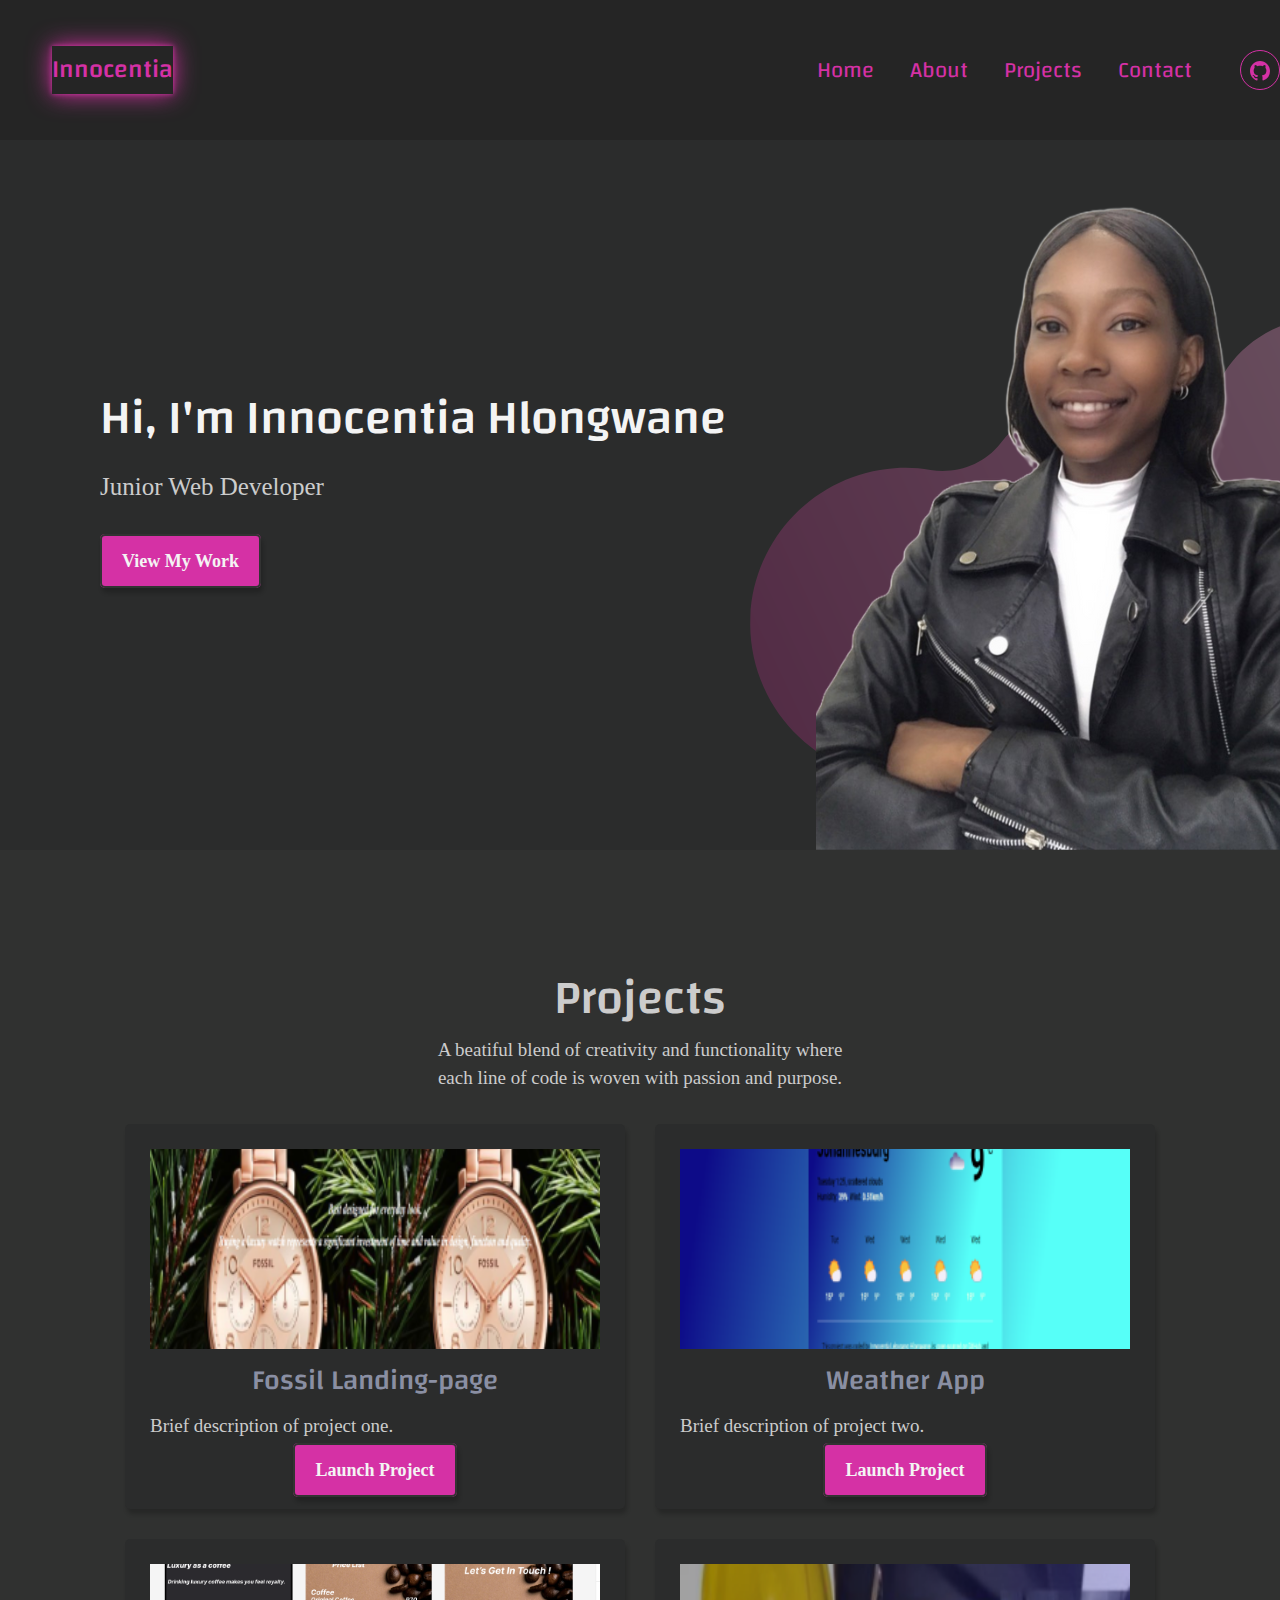
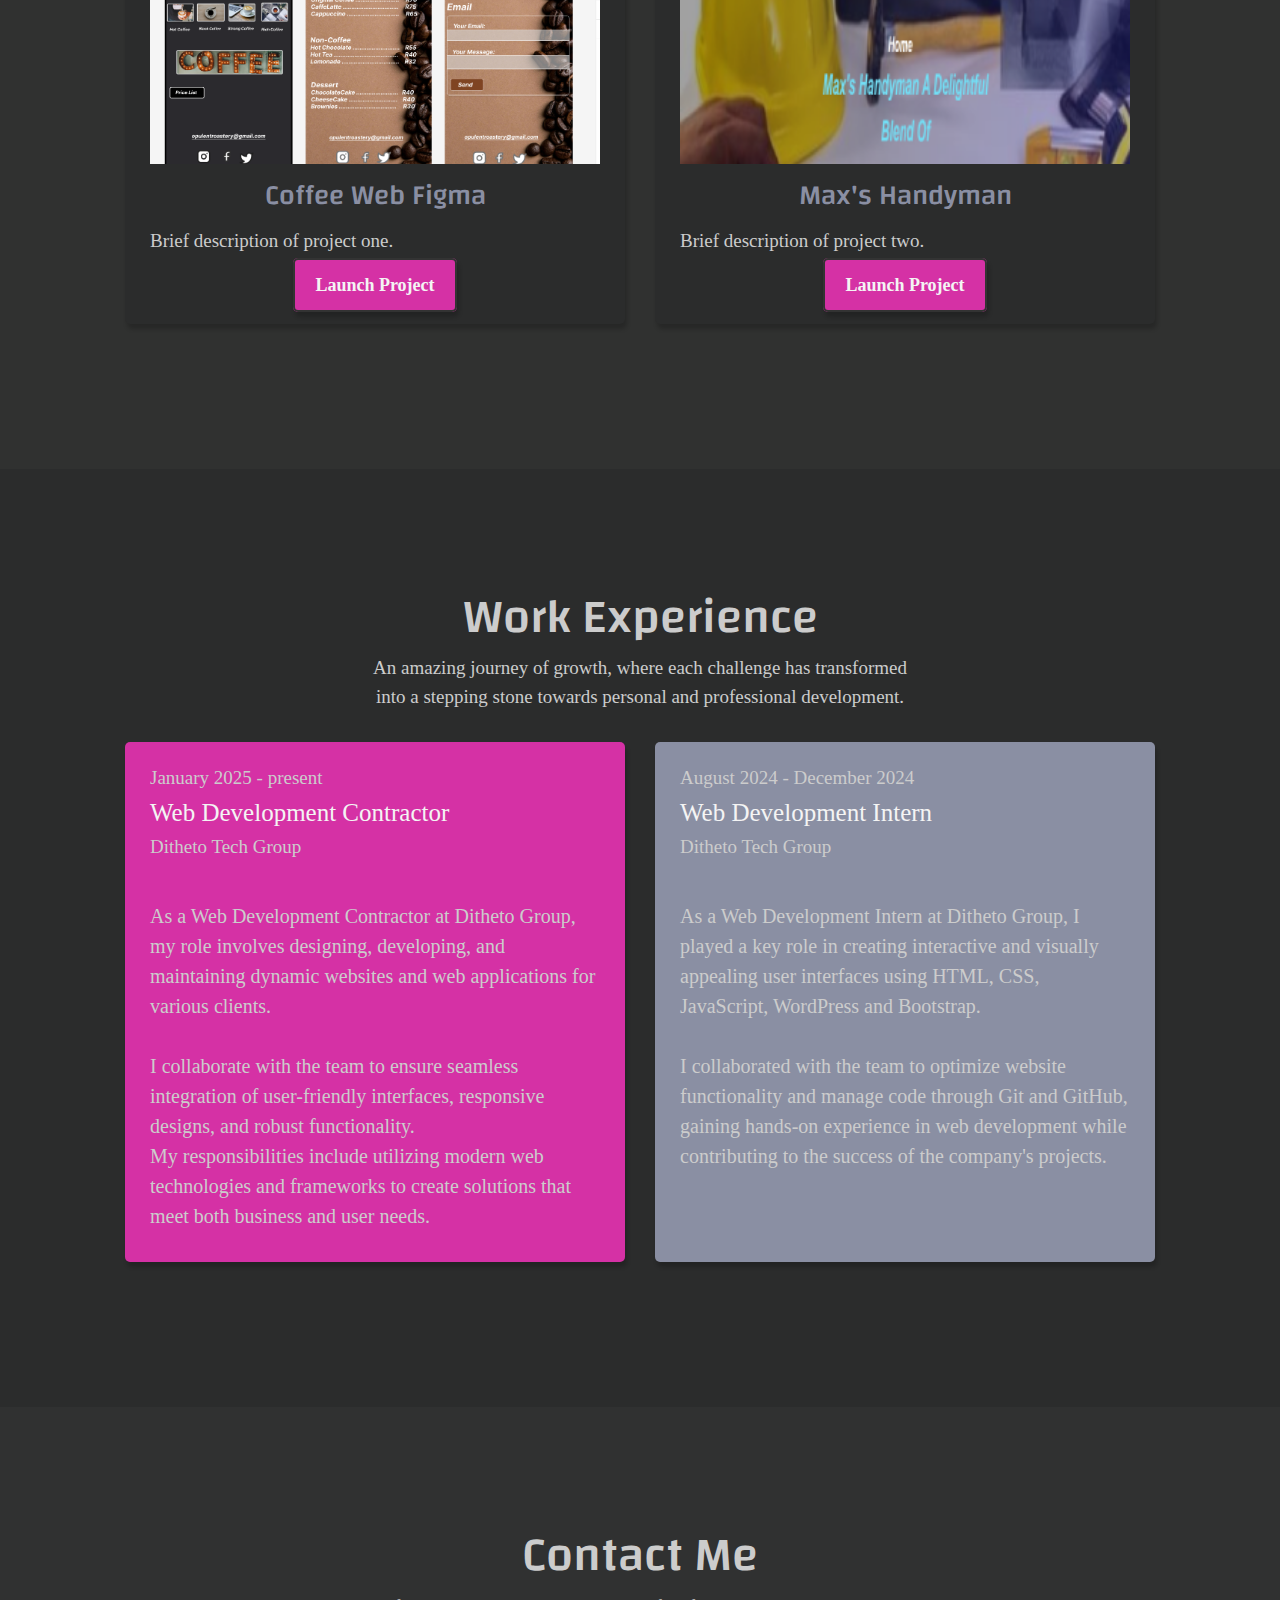
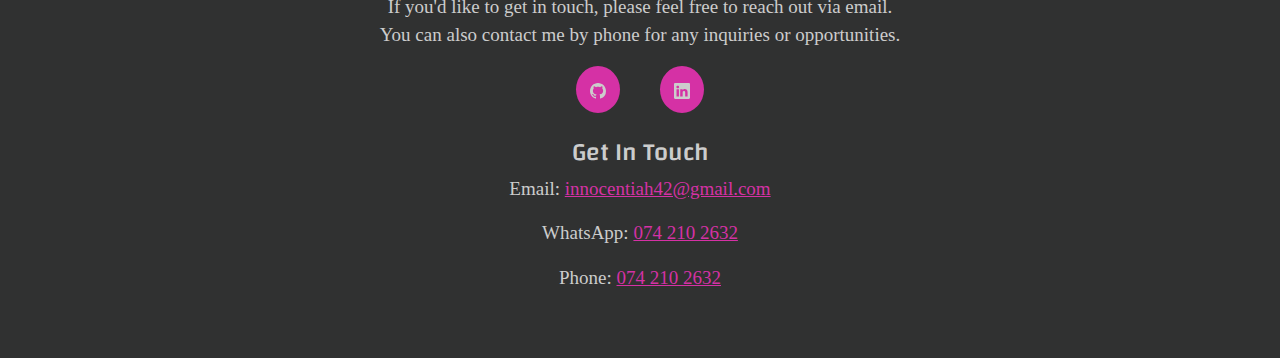
<file: index.html>
<!DOCTYPE html>
<html lang="en">
<head>
    <meta charset="UTF-8">
    <meta name="viewport" content="width=device-width, initial-scale=1.0">
    <meta http-equiv="X-UA-Compatible" content="ie=edge">
    <link href="https://cdn.jsdelivr.net/npm/bootstrap@5.3.3/dist/css/bootstrap.min.css" rel="stylesheet" integrity="sha384-QWTKZyjpPEjISv5WaRU9OFeRpok6YctnYmDr5pNlyT2bRjXh0JMhjY6hW+ALEwIH" crossorigin="anonymous">
    <script src="https://cdn.jsdelivr.net/npm/bootstrap@5.3.3/dist/js/bootstrap.bundle.min.js" integrity="sha384-YvpcrYf0tY3lHB60NNkmXc5s9fDVZLESaAA55NDzOxhy9GkcIdslK1eN7N6jIeHz" crossorigin="anonymous"></script>
    <link rel="preconnect" href="https://fonts.googleapis.com">
    <link rel="preconnect" href="https://fonts.gstatic.com" crossorigin>
    <link href="https://fonts.googleapis.com/css2?family=Changa:wght@200..800&display=swap" rel="stylesheet">
    <title>Innocentia Hlongwane | Junior Web Developer</title>
    <link rel="stylesheet" href="css/styles.css">
</head>
<body>
    
  <!--menu-->
  <div id="menu"></div>

    <!-- Home Section -->
    <section id="home" class="home">
        <div class="home-content">
            <h1>Hi, I'm Innocentia Hlongwane</h1>
            <p>Junior Web Developer</p>
            <a href="projects.html" target="_blank" class="home-btn">View My Work</a>
            <img src="img/thee.png" alt="img" class="img image-fluid">
        </div>
    </section>

    <!--about section
    <section id="about" class="about">
        <div class="about-content">
            <h2></h2>
            <img src="img/image2.png" alt="Lebogang" class="img1">
            <p class="col-sm-7 col-xs-12 about_content">
              Hello world! I'm Innocentia Lebogang Hlongwane an aspiring systems developer recently completed a Diploma in Systems Development at Boston City Campus in Sandton, South Africa.
              I also enhancing my skills through a Web Development Certificate from the SheCodes Foundation.
              I have a strong foundation in various programming languages, including Java, JavaScript, and PHP,
              as well as web technologies like HTML5, CSS5, Bootstrap, and WordPress.
              I am proficient in version control using Git and GitHub and I have hands-on experience with frameworks like React and Bootstrap.</p>
                <a href="about.html" target="_blank" class="about-btn1"> More About Me</a> 
                <a href="doc/LebooInnoResume.pdf" target="_blank" class="about-btn2">Download My CV</a>
        </div>
    </section>-->

    <!--projects section-->
     <section id="projects" class="projects">
      <h2>Projects</h2>
      <p>A beatiful blend of creativity and functionality where<br>
        each line of code is woven with passion and purpose.
        </p>
      <div class="project-container">
          <div class="project-card">
              <img src="img/fossil.png" alt="fossil landing page">
              <h3>Fossil Landing-page</h3>
              <p>Brief description of project one.</p>
              <a href="project-details.html" target="_blank" class="project-btn">Launch Project</a>
          </div>
          <div class="project-card">
              <img src="img/weather-app.png" alt="weather app">
              <h3>Weather App</h3>
              <p>Brief description of project two.</p>
              <a href="https://weather-application-101.netlify.app/" target="_blank" class="project-btn">Launch Project</a>
          </div>
      </div>

      <div class="project-container">
          <div class="project-card">
              <img src="img/coffeeFigma.png" alt="coffee web">
              <h3>Coffee Web Figma</h3>
              <p>Brief description of project one.</p>
              <a href="https://www.figma.com/design/0np8kLHYTZQbMLLnG7XqkQ/Coffee?node-id=0-1&p=f&t=lyTR8FipX1c2CSCY-0" target="_blank" class="project-btn">Launch Project</a>
          </div>
          <div class="project-card">
              <img src="img/max.png" alt="max website">
              <h3>Max's Handyman</h3>
              <p>Brief description of project two.</p>
              <a href="https://max-handyman.netlify.app/" target="_blank" class="project-btn">Launch Project</a>
          </div>
    </section>

      <!--work experience Section -->
      <section id="experience" class="experience">
        <h2>Work Experience</h2>
        <p>An amazing journey of growth, where each challenge has transformed <br/>into a stepping stone towards
           personal and professional development.
          </p>
        <div class="experience-container">
            <div class="experience-card1">
                <h3>January 2025 - present</h3>
                <h4>Web Development Contractor</h4>
                <h3>Ditheto Tech Group</h3><br/>
                <p>As a Web Development Contractor at Ditheto Group, my role involves designing, developing, and maintaining dynamic websites and web applications for various clients. <br><br> I collaborate with the team to ensure seamless integration of user-friendly interfaces, responsive designs, and robust functionality.<br/>
                  My responsibilities include utilizing modern web technologies and frameworks to create solutions that meet both business and user needs.</p>
            </div>
            <div class="experience-card2">
              <h3>August 2024 - December 2024</h3>
              <h4>Web Development Intern</h4>
              <h3>Ditheto Tech Group</h3><br/>
              <p>As a Web Development Intern at Ditheto Group, I played a key role in creating interactive and visually appealing user interfaces
                 using HTML, CSS, JavaScript, WordPress and Bootstrap.<br/><br/>
                 I collaborated with the team to optimize website functionality and manage code through Git and GitHub, gaining hands-on experience in web development while contributing to the success of the company's projects.</p>
          </div>
        </div>
    </section>

    <!--contact section-->
    <section id="contact" class="contact">
        <div class="contact-content">
        <h4>Contact Me</h4>
        <p>If you'd like to get in touch, please feel free to reach out via email. 
          <br/>You can also contact me by phone for any inquiries or opportunities.</p>
        <div class="social-links1 d-flex justify-content-center">
            <a
              href="https://github.com/InnocentiaHlongwane"
              target="_blank"
              title="github Profile"
            >
            <svg xmlns="http://www.w3.org/2000/svg" width="16" height="16" fill="currentColor" class="bi bi-github" viewBox="0 0 16 16">
              <path d="M8 0C3.58 0 0 3.58 0 8c0 3.54 2.29 6.53 5.47 7.59.4.07.55-.17.55-.38 0-.19-.01-.82-.01-1.49-2.01.37-2.53-.49-2.69-.94-.09-.23-.48-.94-.82-1.13-.28-.15-.68-.52-.01-.53.63-.01 1.08.58 1.23.82.72 1.21 1.87.87 2.33.66.07-.52.28-.87.51-1.07-1.78-.2-3.64-.89-3.64-3.95 0-.87.31-1.59.82-2.15-.08-.2-.36-1.02.08-2.12 0 0 .67-.21 2.2.82.64-.18 1.32-.27 2-.27s1.36.09 2 .27c1.53-1.04 2.2-.82 2.2-.82.44 1.1.16 1.92.08 2.12.51.56.82 1.27.82 2.15 0 3.07-1.87 3.75-3.65 3.95.29.25.54.73.54 1.48 0 1.07-.01 1.93-.01 2.2 0 .21.15.46.55.38A8.01 8.01 0 0 0 16 8c0-4.42-3.58-8-8-8"/>
            </svg>
            </a>
            <a
              href="https://www.linkedin.com/in/innocentia-lebogang-hlongwane-349632282/"
              target="_blank"
              title="linkedin Profile"
            >
            <svg xmlns="http://www.w3.org/2000/svg" width="16" height="16" fill="currentColor" class="bi bi-linkedin" viewBox="0 0 16 16">
              <path d="M0 1.146C0 .513.526 0 1.175 0h13.65C15.474 0 16 .513 16 1.146v13.708c0 .633-.526 1.146-1.175 1.146H1.175C.526 16 0 15.487 0 14.854zm4.943 12.248V6.169H2.542v7.225zm-1.2-8.212c.837 0 1.358-.554 1.358-1.248-.015-.709-.52-1.248-1.342-1.248S2.4 3.226 2.4 3.934c0 .694.521 1.248 1.327 1.248zm4.908 8.212V9.359c0-.216.016-.432.08-.586.173-.431.568-.878 1.232-.878.869 0 1.216.662 1.216 1.634v3.865h2.401V9.25c0-2.22-1.184-3.252-2.764-3.252-1.274 0-1.845.7-2.165 1.193v.025h-.016l.016-.025V6.169h-2.4c.03.678 0 7.225 0 7.225z"/>
            </svg>
            </a>
        </div><br>
        <h5> Get In Touch</h5>
        <div class="info">
            <p>Email:
              <a href="mailto:innocentiah42@gmail.com" target="_blank"> innocentiah42@gmail.com </a>
            </p>
            <p>WhatsApp:
              <a href="#">
                074 210 2632
              </a>
            </p>
            <p>Phone:
              <a
                href="#">
                074 210 2632
              </a>
            </p>
          </div>
        </div>
    </section>
    

  <!--js include -->
  <script src="js/menu.js"></script>

  <script src="js/footer.js"></script>

  <script src="js/script.js"></script>
</body>
</html>
</file>
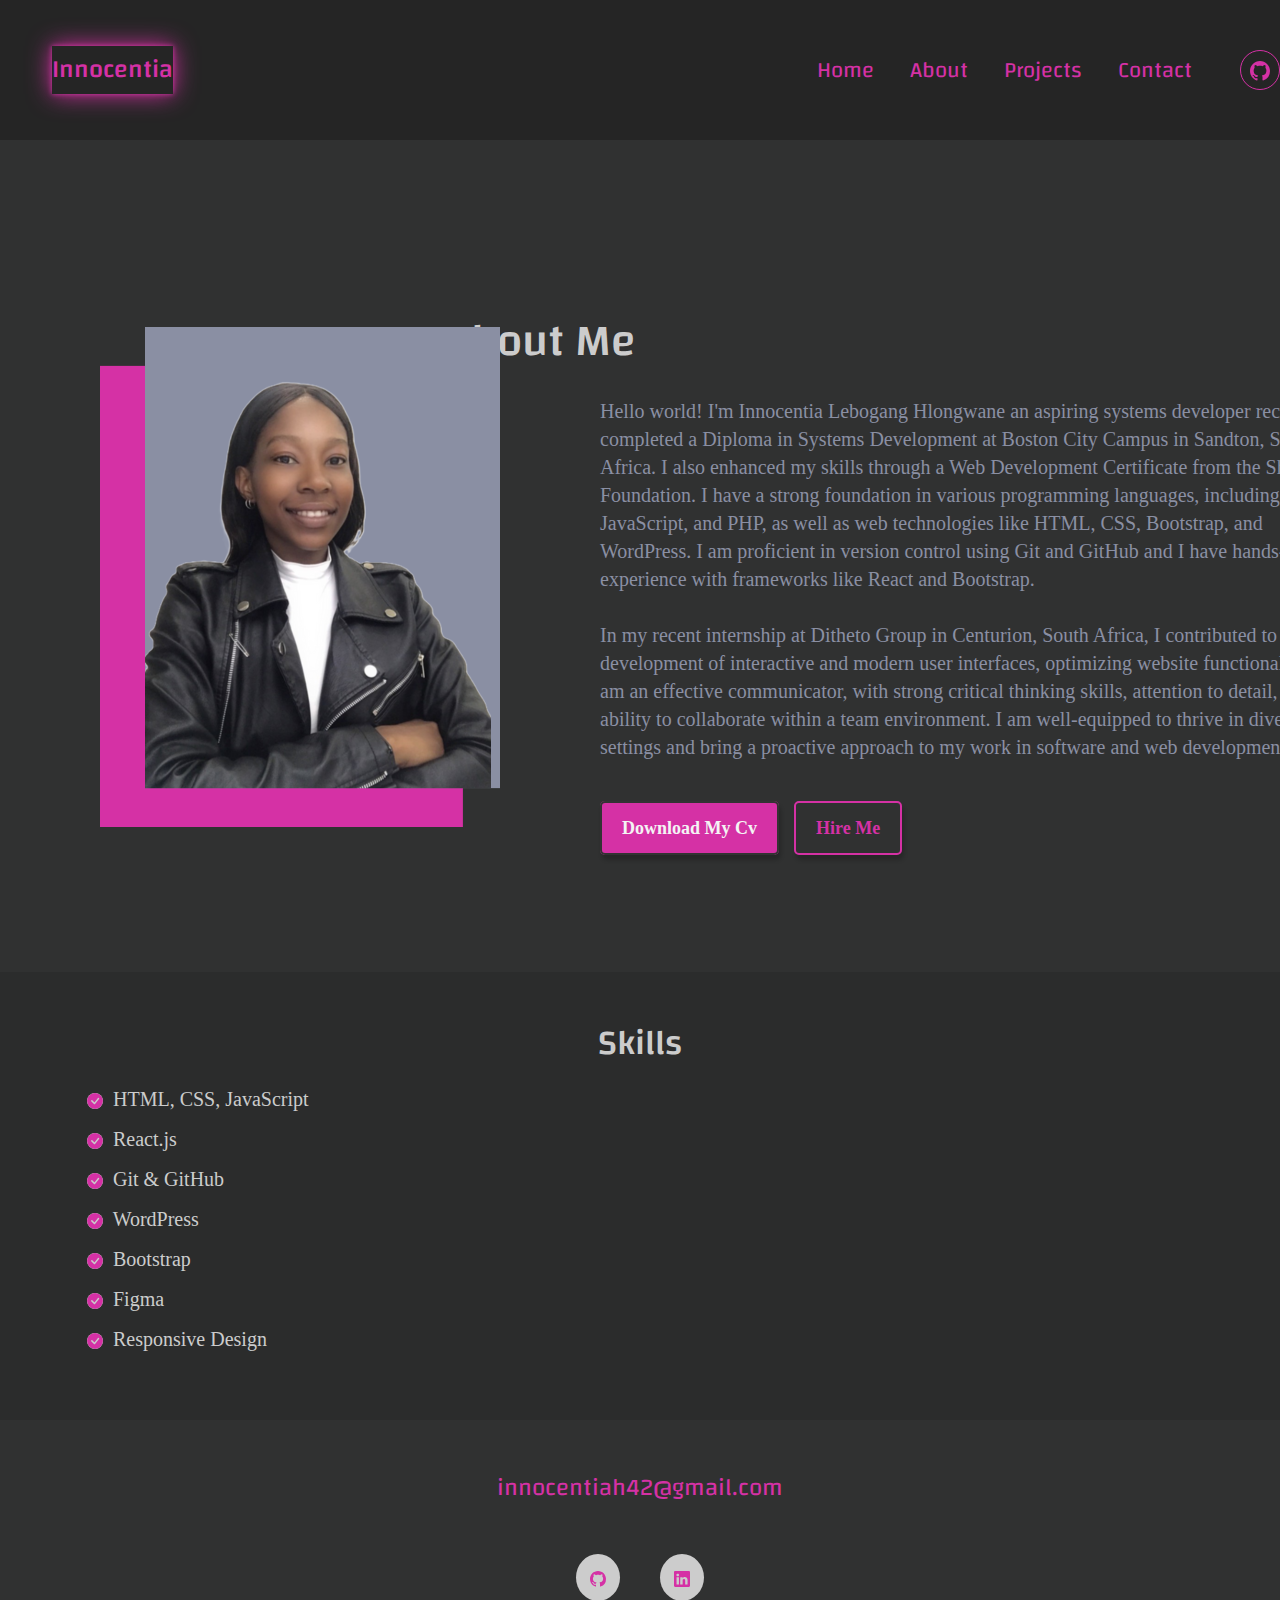
<file: about.html>
<!DOCTYPE html>
<html lang="en">
<head>
    <meta charset="UTF-8">
    <meta name="viewport" content="width=device-width, initial-scale=1.0">
    <meta http-equiv="X-UA-Compatible" content="ie=edge">
    <link href="https://cdn.jsdelivr.net/npm/bootstrap@5.3.3/dist/css/bootstrap.min.css" rel="stylesheet" integrity="sha384-QWTKZyjpPEjISv5WaRU9OFeRpok6YctnYmDr5pNlyT2bRjXh0JMhjY6hW+ALEwIH" crossorigin="anonymous">
    <script src="https://cdn.jsdelivr.net/npm/bootstrap@5.3.3/dist/js/bootstrap.bundle.min.js" integrity="sha384-YvpcrYf0tY3lHB60NNkmXc5s9fDVZLESaAA55NDzOxhy9GkcIdslK1eN7N6jIeHz" crossorigin="anonymous"></script>
    <link rel="preconnect" href="https://fonts.googleapis.com">
    <link rel="preconnect" href="https://fonts.gstatic.com" crossorigin>
    <link href="https://fonts.googleapis.com/css2?family=Changa:wght@200..800&display=swap" rel="stylesheet">
    <title>About Me | Innocentia Hlongwane</title>
    <link rel="stylesheet" href="css/styles.css">
</head>
<body>
    
   <!--menu-->
  <div id="menu"></div>

    <!--about section-->
    <section id="about" class="about">
        <div class="about-content1">
            <h2>About Me</h2>
            <img src="img/about-me.png" alt="about Lebogang" class="img2">
            <p class="col-sm-7 col-xs-12 about_content1">
                Hello world! I'm Innocentia Lebogang Hlongwane an aspiring systems developer recently completed a Diploma in Systems Development at Boston City Campus in Sandton, South Africa.
                I also enhanced my skills through a Web Development Certificate from the SheCodes Foundation.
                I have a strong foundation in various programming languages, including Java, JavaScript, and PHP,
                as well as web technologies like HTML, CSS, Bootstrap, and WordPress.
                I am proficient in version control using Git and GitHub and I have hands-on experience with frameworks like React and Bootstrap.<br><br>

                In my recent internship at Ditheto Group in Centurion, South Africa,
                I contributed to the development of interactive and modern user interfaces,
                optimizing website functionality.
                I am an effective communicator, with strong critical thinking skills, attention to detail,
                and the ability to collaborate within a team environment.
                I am well-equipped to thrive in diverse settings and bring a proactive approach to my work in software and web development.</p>
                <br><a href="doc/LebooInnoResume.pdf" class="about-btn1"> Download My Cv</a> 
                <a href="contact.html" class="about-btn2">Hire Me</a>
        </div>
    </section>

    <!-- Skills Section -->
    <section id="skills" class="skills">
        <h3>Skills</h3>
        <ul>
            <li>
                <svg xmlns="http://www.w3.org/2000/svg" width="16" height="16" fill="currentColor" class="bi bi-check-circle-fill" viewBox="0 0 16 16">
                <path d="M16 8A8 8 0 1 1 0 8a8 8 0 0 1 16 0m-3.97-3.03a.75.75 0 0 0-1.08.022L7.477 9.417 5.384 7.323a.75.75 0 0 0-1.06 1.06L6.97 11.03a.75.75 0 0 0 1.079-.02l3.992-4.99a.75.75 0 0 0-.01-1.05z"/>
              </svg>
              HTML, CSS, JavaScript</li>
            <li>
                <svg xmlns="http://www.w3.org/2000/svg" width="16" height="16" fill="currentColor" class="bi bi-check-circle-fill" viewBox="0 0 16 16">
                    <path d="M16 8A8 8 0 1 1 0 8a8 8 0 0 1 16 0m-3.97-3.03a.75.75 0 0 0-1.08.022L7.477 9.417 5.384 7.323a.75.75 0 0 0-1.06 1.06L6.97 11.03a.75.75 0 0 0 1.079-.02l3.992-4.99a.75.75 0 0 0-.01-1.05z"/>
                  </svg>
                  React.js</li>
            <li>
                <svg xmlns="http://www.w3.org/2000/svg" width="16" height="16" fill="currentColor" class="bi bi-check-circle-fill" viewBox="0 0 16 16">
                    <path d="M16 8A8 8 0 1 1 0 8a8 8 0 0 1 16 0m-3.97-3.03a.75.75 0 0 0-1.08.022L7.477 9.417 5.384 7.323a.75.75 0 0 0-1.06 1.06L6.97 11.03a.75.75 0 0 0 1.079-.02l3.992-4.99a.75.75 0 0 0-.01-1.05z"/>
                  </svg>
                  Git & GitHub</li>
            <li><svg xmlns="http://www.w3.org/2000/svg" width="16" height="16" fill="currentColor" class="bi bi-check-circle-fill" viewBox="0 0 16 16">
                <path d="M16 8A8 8 0 1 1 0 8a8 8 0 0 1 16 0m-3.97-3.03a.75.75 0 0 0-1.08.022L7.477 9.417 5.384 7.323a.75.75 0 0 0-1.06 1.06L6.97 11.03a.75.75 0 0 0 1.079-.02l3.992-4.99a.75.75 0 0 0-.01-1.05z"/>
              </svg>
              WordPress</li>
            <li>
                <svg xmlns="http://www.w3.org/2000/svg" width="16" height="16" fill="currentColor" class="bi bi-check-circle-fill" viewBox="0 0 16 16">
                    <path d="M16 8A8 8 0 1 1 0 8a8 8 0 0 1 16 0m-3.97-3.03a.75.75 0 0 0-1.08.022L7.477 9.417 5.384 7.323a.75.75 0 0 0-1.06 1.06L6.97 11.03a.75.75 0 0 0 1.079-.02l3.992-4.99a.75.75 0 0 0-.01-1.05z"/>
                  </svg>
                Bootstrap</li>
            <li>
                <svg xmlns="http://www.w3.org/2000/svg" width="16" height="16" fill="currentColor" class="bi bi-check-circle-fill" viewBox="0 0 16 16">
                    <path d="M16 8A8 8 0 1 1 0 8a8 8 0 0 1 16 0m-3.97-3.03a.75.75 0 0 0-1.08.022L7.477 9.417 5.384 7.323a.75.75 0 0 0-1.06 1.06L6.97 11.03a.75.75 0 0 0 1.079-.02l3.992-4.99a.75.75 0 0 0-.01-1.05z"/>
                  </svg>
                  Figma</li>
            <li><svg xmlns="http://www.w3.org/2000/svg" width="16" height="16" fill="currentColor" class="bi bi-check-circle-fill" viewBox="0 0 16 16">
                <path d="M16 8A8 8 0 1 1 0 8a8 8 0 0 1 16 0m-3.97-3.03a.75.75 0 0 0-1.08.022L7.477 9.417 5.384 7.323a.75.75 0 0 0-1.06 1.06L6.97 11.03a.75.75 0 0 0 1.079-.02l3.992-4.99a.75.75 0 0 0-.01-1.05z"/>
              </svg>
              Responsive Design</li>
        </ul>
    </section>

    <div id="footer"></div>

     <!--js include -->
  <script src="js/menu.js"></script>

  <script src="js/footer.js"></script>

  <script src="js/script.js"></script>
</body>
</html>
</file>
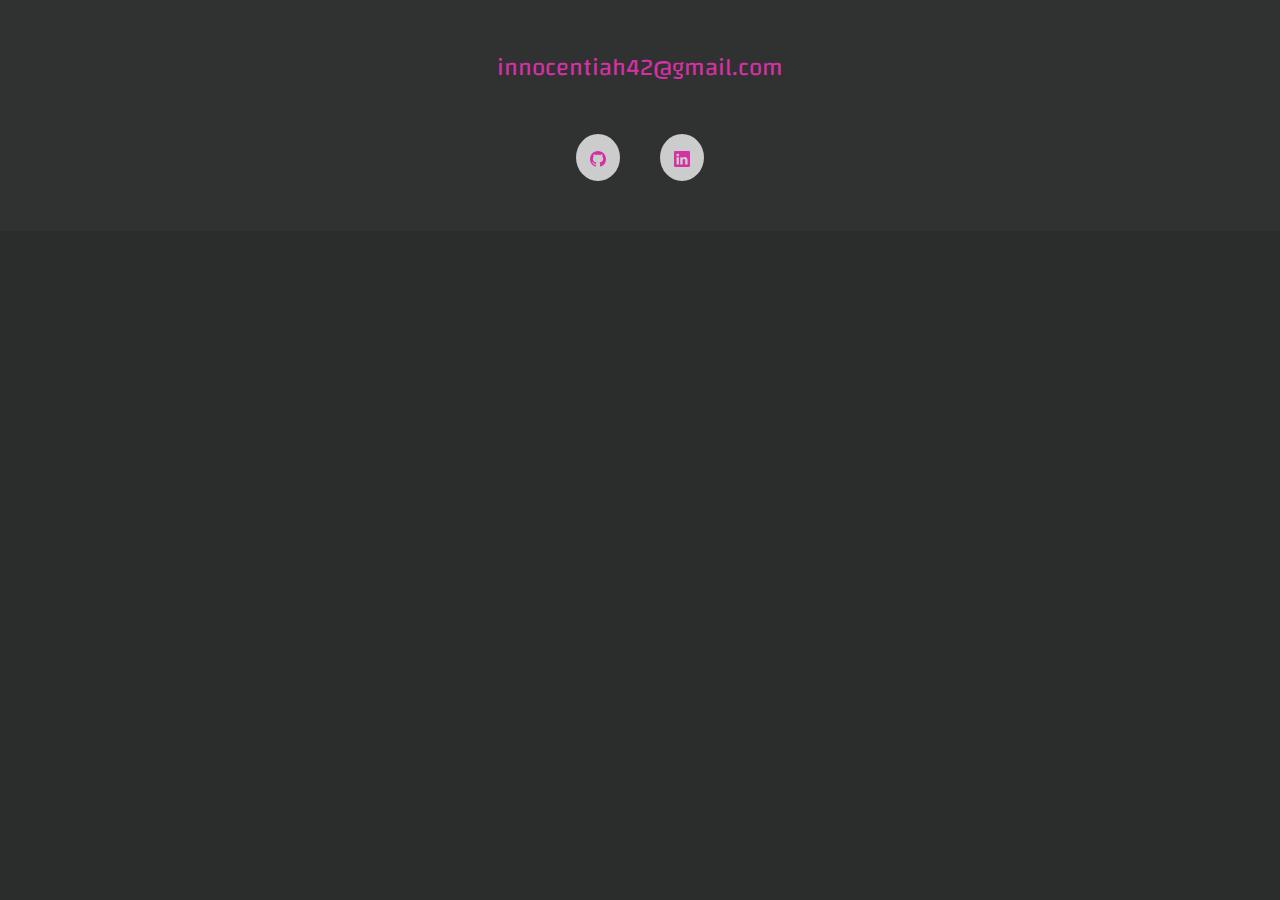
<file: footer.html>
<!DOCTYPE html>
<html lang="en">
<head>
    <meta charset="UTF-8">
    <meta name="viewport" content="width=device-width, initial-scale=1.0">
    <meta http-equiv="X-UA-Compatible" content="ie=edge">
    <link href="https://cdn.jsdelivr.net/npm/bootstrap@5.3.3/dist/css/bootstrap.min.css" rel="stylesheet" integrity="sha384-QWTKZyjpPEjISv5WaRU9OFeRpok6YctnYmDr5pNlyT2bRjXh0JMhjY6hW+ALEwIH" crossorigin="anonymous">
    <script src="https://cdn.jsdelivr.net/npm/bootstrap@5.3.3/dist/js/bootstrap.bundle.min.js" integrity="sha384-YvpcrYf0tY3lHB60NNkmXc5s9fDVZLESaAA55NDzOxhy9GkcIdslK1eN7N6jIeHz" crossorigin="anonymous"></script>
    <link rel="preconnect" href="https://fonts.googleapis.com">
    <link rel="preconnect" href="https://fonts.gstatic.com" crossorigin>
    <link href="https://fonts.googleapis.com/css2?family=Changa:wght@200..800&display=swap" rel="stylesheet">
    <title>Lebogang Hlongwane | Junior Web Developer</title>
    <link rel="stylesheet" href="css/styles.css">
</head>

<!--footer-->
 <footer class="footer">
    <div class="d-flex justify-content-center mb-5">
      <a
        href="mailto:innocentiah42@gmail.com"
        class="email-link"
        title="Email Lebogang"
      >
        innocentiah42@gmail.com
      </a>
    </div>
    <div class="social-links d-flex justify-content-center">
      <a
        href="https://github.com/InnocentiaHlongwane"
        target="_blank"
        title="github Profile"
      >
      <svg xmlns="http://www.w3.org/2000/svg" width="16" height="16" fill="currentColor" class="bi bi-github" viewBox="0 0 16 16">
        <path d="M8 0C3.58 0 0 3.58 0 8c0 3.54 2.29 6.53 5.47 7.59.4.07.55-.17.55-.38 0-.19-.01-.82-.01-1.49-2.01.37-2.53-.49-2.69-.94-.09-.23-.48-.94-.82-1.13-.28-.15-.68-.52-.01-.53.63-.01 1.08.58 1.23.82.72 1.21 1.87.87 2.33.66.07-.52.28-.87.51-1.07-1.78-.2-3.64-.89-3.64-3.95 0-.87.31-1.59.82-2.15-.08-.2-.36-1.02.08-2.12 0 0 .67-.21 2.2.82.64-.18 1.32-.27 2-.27s1.36.09 2 .27c1.53-1.04 2.2-.82 2.2-.82.44 1.1.16 1.92.08 2.12.51.56.82 1.27.82 2.15 0 3.07-1.87 3.75-3.65 3.95.29.25.54.73.54 1.48 0 1.07-.01 1.93-.01 2.2 0 .21.15.46.55.38A8.01 8.01 0 0 0 16 8c0-4.42-3.58-8-8-8"/>
      </svg>
      </a>
      <a
        href="https://www.linkedin.com/in/innocentia-lebogang-hlongwane-349632282/"
        target="_blank"
        title="linkedin Profile"
      >
      <svg xmlns="http://www.w3.org/2000/svg" width="16" height="16" fill="currentColor" class="bi bi-linkedin" viewBox="0 0 16 16">
        <path d="M0 1.146C0 .513.526 0 1.175 0h13.65C15.474 0 16 .513 16 1.146v13.708c0 .633-.526 1.146-1.175 1.146H1.175C.526 16 0 15.487 0 14.854zm4.943 12.248V6.169H2.542v7.225zm-1.2-8.212c.837 0 1.358-.554 1.358-1.248-.015-.709-.52-1.248-1.342-1.248S2.4 3.226 2.4 3.934c0 .694.521 1.248 1.327 1.248zm4.908 8.212V9.359c0-.216.016-.432.08-.586.173-.431.568-.878 1.232-.878.869 0 1.216.662 1.216 1.634v3.865h2.401V9.25c0-2.22-1.184-3.252-2.764-3.252-1.274 0-1.845.7-2.165 1.193v.025h-.016l.016-.025V6.169h-2.4c.03.678 0 7.225 0 7.225z"/>
      </svg>
      </a>
  </div>
  </footer>
</file>
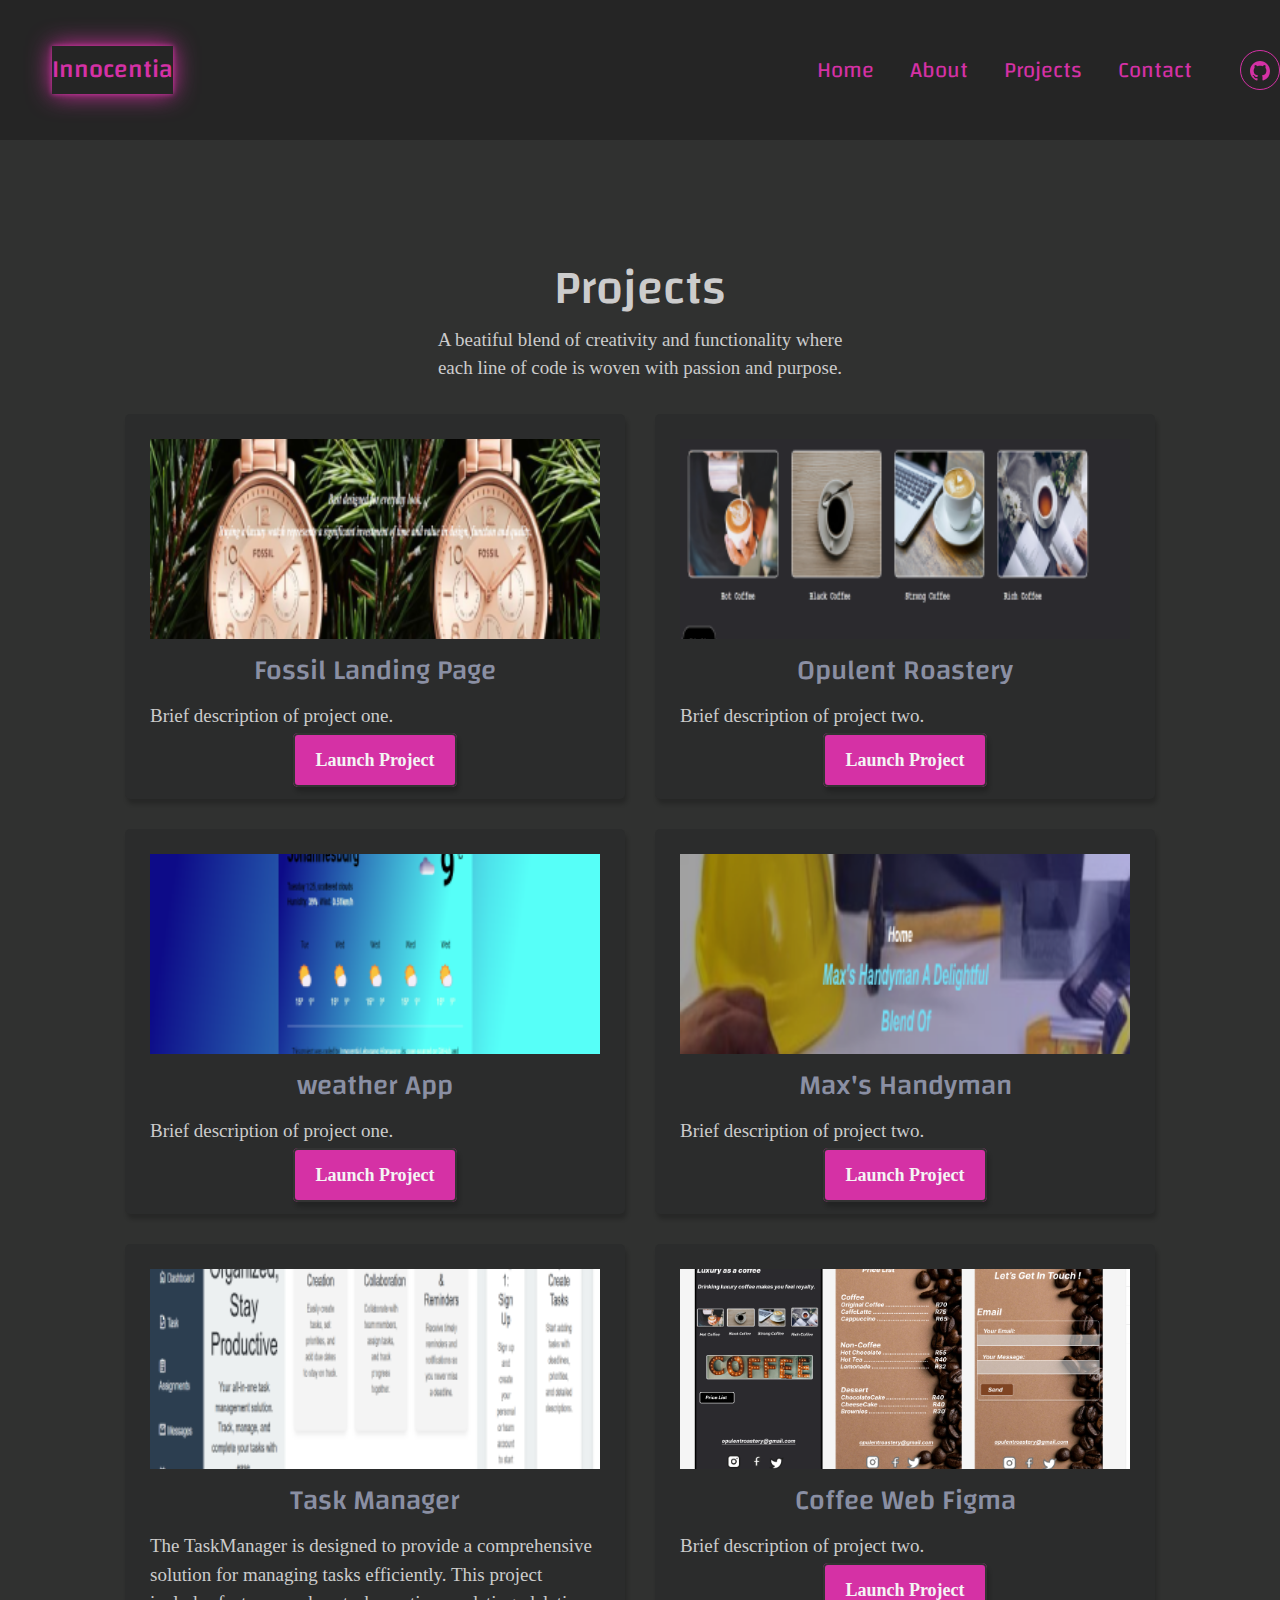
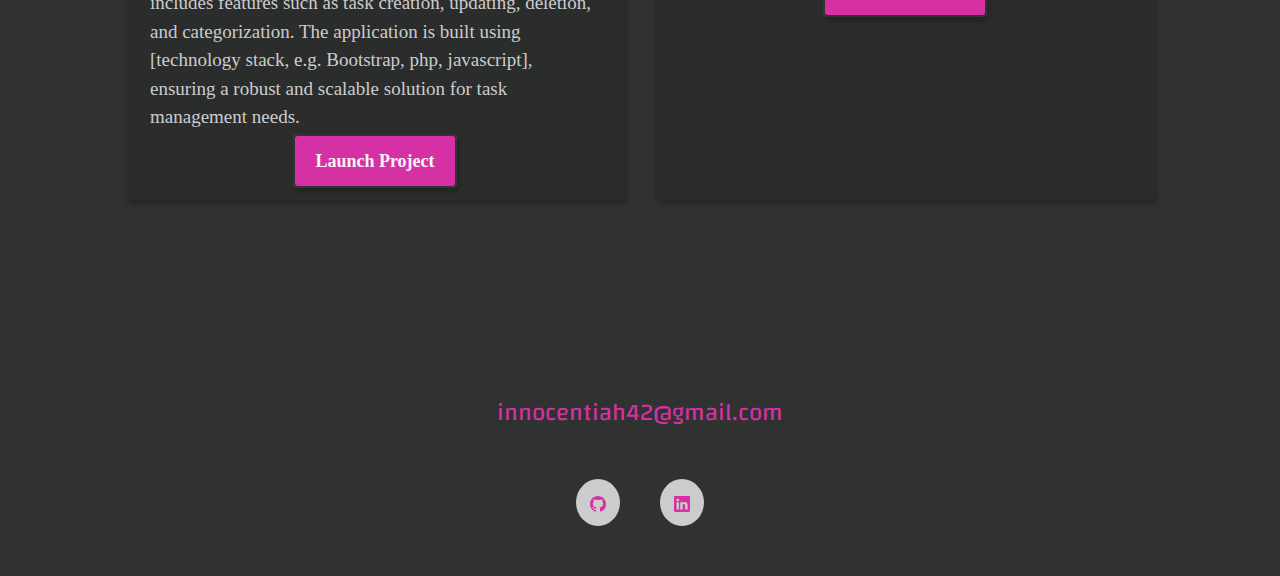
<file: projects.html>
<!DOCTYPE html>
<html lang="en">
<head>
    <meta charset="UTF-8">
    <meta name="viewport" content="width=device-width, initial-scale=1.0">
    <meta http-equiv="X-UA-Compatible" content="ie=edge">
    <link href="https://cdn.jsdelivr.net/npm/bootstrap@5.3.3/dist/css/bootstrap.min.css" rel="stylesheet" integrity="sha384-QWTKZyjpPEjISv5WaRU9OFeRpok6YctnYmDr5pNlyT2bRjXh0JMhjY6hW+ALEwIH" crossorigin="anonymous">
    <script src="https://cdn.jsdelivr.net/npm/bootstrap@5.3.3/dist/js/bootstrap.bundle.min.js" integrity="sha384-YvpcrYf0tY3lHB60NNkmXc5s9fDVZLESaAA55NDzOxhy9GkcIdslK1eN7N6jIeHz" crossorigin="anonymous"></script>
    <link rel="preconnect" href="https://fonts.googleapis.com">
    <link rel="preconnect" href="https://fonts.gstatic.com" crossorigin>
    <link href="https://fonts.googleapis.com/css2?family=Changa:wght@200..800&display=swap" rel="stylesheet">
    <title>My Projects | Innocentia Hlongwane</title>
    <link rel="stylesheet" href="css/styles.css">
</head>
<body>

    <!--menu-->
  <div id="menu"></div>

     <!--Projects Section -->
     <section id="projects" class="projects">
        <h2>Projects</h2>
        <p>A beatiful blend of creativity and functionality where<br>
            each line of code is woven with passion and purpose.
            </p>
        <div class="project-container">
            <div class="project-card">
                <img src="img/fossil.png" alt="Fossil Landing Page">
                <h3>Fossil Landing Page</h3>
                <p>Brief description of project one.</p>
                <a href="project-details.html"  target="_blank" class="cta-btn">Launch Project</a>
            </div>
            <div class="project-card">
                <img src="img/cofee-web.png" alt="coffee web">
                <h3>Opulent Roastery</h3>
                <p>Brief description of project two.</p>
                <a href="project-details.html" target="_blank" class="cta-btn">Launch Project</a>
            </div>
        </div>

        <div class="project-container">
            <div class="project-card">
                <img src="img/weather-app.png" alt="weather-app">
                <h3>weather App</h3>
                <p>Brief description of project one.</p>
                <a href="https://weather-application-101.netlify.app/" target="_blank" class="cta-btn">Launch Project</a>
            </div>
            <div class="project-card">
                <img src="img/max.png" alt="Project 2">
                <h3>Max's Handyman</h3>
                <p>Brief description of project two.</p>
                <a href="https://max-handyman.netlify.app/" target="_blank" class="cta-btn">Launch Project</a>
            </div>
        </div>

        <div class="project-container">
            <div class="project-card">
                <img src="img/task-manager.png" alt="Project 1">
                <h3>Task Manager</h3>
                <p>The TaskManager is designed to provide a comprehensive solution for managing tasks efficiently.
                    This project includes features such as task creation, updating, deletion, and categorization. The application is built using 
                    [technology stack, e.g. Bootstrap, php, javascript], ensuring a robust and scalable solution for task management needs.</p>
                <a href="https://taskmaster101.netlify.app/" target="_blank" class="cta-btn">Launch Project</a>
            </div>
            <div class="project-card">
                <img src="img/coffeeFigma.png" alt="Figma">
                <h3>Coffee Web Figma</h3>
                <p>Brief description of project two.</p>
                <a href="https://www.figma.com/design/0np8kLHYTZQbMLLnG7XqkQ/Coffee?node-id=0-1&p=f&t=lyTR8FipX1c2CSCY-0" target="_blank" class="cta-btn">Launch Project</a>
            </div>
        </div>
    </section>

    
  <!--footer-->
  <div id="footer"></div>

     <!--js include -->
  <script src="js/menu.js"></script>

  <script src="js/footer.js"></script>

  <script src="js/script.js"></script>
</body>
</html>
</file>
<file: css/styles.css>
:root {
    --branding-color: #d531a5;
    --secondary-color: #ccc;
    --tertiary-color:#8a8fa3;
    --heading-font-family: "Changa", sans-serif;
    --default-font-family: "Poppins";
    --box-shadow: 2px 5px 4px rgba(0, 0, 0, 0.2);
  }


/* General Styling*/
body {
    background-color: #2B2C2C;
    color: var(--tertiary-color);
}

a {
    text-decoration: none;
    color: inherit;
}

ul {
    list-style: none;
}


/*menu*/
.navbar {
    padding: 40px;
    background-color: #252525;
}

.navbar-brand {
    color: var(--branding-color);
    font-family: var(--heading-font-family);
    font-size: 25px;
    font-weight: 500;
    box-shadow: 0 0 5px var(--branding-color), 0 0 25px var(--branding-color);
}

.navbar-brand:hover {
    color: var(--tertiary-color);
    font-family: var(--heading-font-family);
    font-size: 25px;
    font-weight: 500;
    box-shadow: 0 0 5px var(--tertiary-color), 0 0 25px var(--tertiary-color);
}

.nav-link{
    color:var(--branding-color);
    font-family: var(--heading-font-family);
    font-optical-sizing: auto;
    font-weight: weight;
    font-style: normal;
    font-size: 22px;
    position: relative;
    margin-left: 20px;
}

.nav-link:hover{
    color: #f4f4f4;
}

.navbar-nav .nav-link.active, .navbar-nav .nav-link.show {
    color: var(--branding-color);
    
}

.navbar-toggler-icon{
    color:#ddd;
}

.navbar-nav{
    margin-left: 600px;
}

.navbar-toggler {
    color:#d6c8a0;
}

.social-links2 a {
    position: relative;
    margin: 10px ;
    width: 40px;
    height: 40px;
    left: 30px;
    color: var(--branding-color);
    font-size: 14px;
    line-height: 38px;
    text-align: center;
    display: inline-block;
    border-radius: 50px;
    border-width: 1px;
    border-style: solid;
    border-color: var(--branding-color);
    border-image: initial;
    transition: 0.3s;
  }
  
.social-links2 a:hover {
    color: var(--tertiary-color);
    border-color: var(--tertiary-color);
  }


/* Home Section */
.home {
    background: #2B2C2C;
    color: #f4f4f4;
    padding: 250px 100px;
    text-align: start;
}

.home img{
    position: relative;
    right: -480px;
    margin-top: -375px;
    margin-bottom: -250px;
}

.home h1 {
    font-size: 3rem;
    font-family: var(--heading-font-family);
}

.home p {
    font-size: 25px;
    margin: 20px 0;
    color: var(--secondary-color);
    font-family: var(--default-font-family);
}

.home-btn {
    background-color: var(--branding-color);
    padding: 15px 20px;
    color: #f4f4f4;
    font-size: 18px;
    font-family: var(--default-font-family);
    font-weight: bold;
    border-radius: 5px;
    border: 2px solid #333;
    box-shadow: var(--box-shadow);
    font-weight: bold;
    border-radius: 5px;
}

.home-btn:hover {
    cursor: pointer;
    background: #303131;
    border: 2px solid var(--branding-color);
    box-shadow: var(--box-shadow);
    color: var(--branding-color);
}


/*about*/
.about {
    background: #303131;
    color: #cccccc;
    padding: 120px 0 130px;
    text-align: start;
}

.about-content{
    right: 100px;
    position: relative;
    margin-top: 150px;
}

.about-content1{
    right: 100px;
    position: relative;
}

.about p{
        font-size: 20px;
        font-family: var(--default-font-family);
        font-weight: 400;
        line-height: 28px;
        color: #8a8fa3;
        margin-bottom: 30px;
        transition: all 0.3s;
        margin-left: 700px;
        margin-top: -425px;
}

.about h2{
    font-family: var(--heading-font-family);
    text-align: center;
    font-size: 45px;
    top: 55px;
    position: relative;
}

.img1 {
    background-position: center center;
    background-size: auto auto;
    background-repeat: no-repeat;
    left: 130px;
    top: -180px;
    position: relative;
}

.img2 {
    background-position: center center;
    background-size: auto auto;
    background-repeat: no-repeat;
    left: 200px;
    position: relative;
    top: 5px;
}

.about-btn1 {
    background-color: var(--branding-color);
    padding: 15px 20px;
    color: #f4f4f4;
    font-size: 18px;
    font-family: var(--default-font-family);
    font-weight: bold;
    border-radius: 5px;
    border-radius: 5px;
    border: 2px solid #333;
    box-shadow: var(--box-shadow);
    position: relative;
    left: 700px;
}

.about-btn1:hover {
    cursor: pointer;
    background: #303131;
    border: 2px solid var(--branding-color);
    box-shadow: var(--box-shadow);
    color: var(--branding-color);
}

.about-btn2 {
    background-color: #303131;
    padding: 15px 20px;
    color: var(--branding-color);
    font-size: 18px;
    font-family: var(--default-font-family);
    font-weight: bold;
    border-radius: 5px;
    border: 2px solid var(--branding-color);
    box-shadow: var(--box-shadow);
    position: relative;
    left: 710px;
}

.about-btn2:hover {
    cursor: pointer;
    background: var(--branding-color);
    border: 2px solid #303131;
    box-shadow: var(--box-shadow);
    color: #f4f4f4;
}

/* Skills Section*/
.skills {
    padding: 50px;
    text-align: center;
}

.skills h3{
    font-family: var(--heading-font-family);
    font-size: 35px;
    color:var(--secondary-color);
}

.skills ul {
    text-align: left;
    margin-top: 20px;
    font-size: 20px;
    font-family: var(--default-font-family);
    color: var(--secondary-color);
}

.skills li {
    margin: 10px 0;
}

.skills svg {
    color: var(--branding-color);
    background: var(--secondary-color);
    border-radius: 50%;
    margin: 0 5px;
}

/* Projects Section */
.projects {
    text-align: center;
    background: #303130;
    color: #f4f4f4;
    padding: 120px 0 130px;
}

.projects h2{
    font-size: 3rem;
    font-family: var(--heading-font-family);
    color: var(--secondary-color);
    text-align: center;
}

.projects p{
    font-family: var(--default-font-family);
    color: var(--secondary-color);
    font-size: 19px;
}

.project-container {
    display: flex;
    justify-content: center;
    flex-wrap: wrap;
}

.project-card {
    background: #2B2C2C;
    padding: 25px;
    margin: 15px;
    width: 500px;
    border-radius: 5px;
    box-shadow: var(--box-shadow);
    transition: transform 0.3s, box-shadow 0.3s;
}

.project-card:hover {
    transform: translateY(-5px);
    box-shadow: 0 4px 15px rgba(0, 0, 0, 0.2);
}

.project-card img {
    width: 100%;
    height: 200px;
    object-fit: cover;
}

.project-card h3 {
    margin: 15px 0;
    color: var(--tertiary-color);
    font-family: var(--heading-font-family);
}

.project-card p {
    text-align: start;
    font-size: 19px;
    font-family: var(--default-font-family);
}

.project-btn {
    background-color: var(--branding-color);
    padding: 15px 20px;
    color: #f4f4f4;
    font-size: 18px;
    font-family: var(--default-font-family);
    font-weight: bold;
    border-radius: 5px;
    border: 2px solid #333;
    box-shadow: 2px 5px 4px rgba(0, 0, 0, 0.2);
    font-weight: bold;
    border-radius: 5px;
}

.project-btn:hover {
    cursor: pointer;
    background: #303131;
    border: 2px solid var(--branding-color);
    box-shadow: var(--box-shadow);
    color: var(--branding-color);
}

.cta-btn {
    background-color: var(--branding-color);
    padding: 15px 20px;
    color: #f4f4f4;
    font-size: 18px;
    font-family: var(--default-font-family);
    font-weight: bold;
    border-radius: 5px;
    border: 2px solid #333;
    box-shadow: 2px 5px 4px rgba(0, 0, 0, 0.2);
    font-weight: bold;
    border-radius: 5px;
}

.cta-btn:hover {
    cursor: pointer;
    background: #303131;
    border: 2px solid var(--branding-color);
    box-shadow: var(--box-shadow);
    color: var(--branding-color);
}


/*work experience*/
.experience {
     background: #2B2C2C;
     color: #f4f4f4;
     padding: 120px 0 130px;
 }
 
 .experience h2{
     font-size: 3em;
     font-family: var(--heading-font-family);
     color: var(--secondary-color);
     text-align: center;
 }
 
 .experience p{
    font-family: var(--default-font-family);
     color: var(--secondary-color);
     font-size: 19px;
     text-align: center;
 }
 
 .experience-container p{
    font-family: var(--default-font-family);
    font-size: 20px;
    text-align: start;
    top: 10px;
    position: relative;
 }

 .experience-container {
     display: flex;
     justify-content: center;
     flex-wrap: wrap;
 }
 
 .experience-card1 {
     background: var(--branding-color);
     padding: 25px;
     margin: 15px;
     width: 500px;
     border-radius: 5px;
     box-shadow: var(--box-shadow);
     transition: transform 0.3s, box-shadow 0.3s;
 }
 
 .experience-card1:hover {
     transform: translateY(-5px);
     box-shadow: 0 4px 15px rgba(0, 0, 0, 0.2);
 }
 
 .experience-card1 h3 {
    font-family: var(--default-font-family);
     font-size: 19px;
     color: var(--secondary-color);
 }

 .experience-card1 h4 {
    font-family: var(--default-font-family);
     font-size: 25px;
     color: #f4f4f4;
 }

 .experience-card2 {
    background: var(--tertiary-color) ;
    padding: 25px;
    margin: 15px;
    width: 500px;
    border-radius: 5px;
    box-shadow: var(--box-shadow);
    transition: transform 0.3s, box-shadow 0.3s;
}

.experience-card2:hover {
    transform: translateY(-5px);
    box-shadow: 0 4px 15px rgba(0, 0, 0, 0.2);
}

.experience-card2 h3 {
    font-family: var(--default-font-family);
    font-size: 19px;
    color: var(--secondary-color);
}

.experience-card2 h4 {
    font-family: var(--default-font-family);
     font-size: 25px;
     color: #f4f4f4;
 }


/*contact*/
 .contact {
        background: #303131;
        color: var(--secondary-color);
        padding: 120px 0 50px;
        text-align: start;
 }

 .contact h4{
        font-size: 3rem;
        font-family: var(--heading-font-family);
        color: var(--secondary-color);
        text-align: center;
    }

 .contact p{
    font-family: var(--default-font-family);
        text-align: center;
        font-size: 19px;
    } 

 .contact h5{
        text-align: center;
        font-size: 25px;
        font-family: var(--heading-font-family); 
    }

 .contact a{
       color: var(--branding-color);
       text-decoration: underline;
    }

    
 .contact a:hover{
        color: var(--tertiary-color);
        text-decoration: underline;
     }
 
 .social-links1 a {
        text-align: center;
        margin: 0 20px;
        color: var(--secondary-color);
        background: var(--branding-color);
        padding: 10px 14px;
        border-radius: 50%;
        font-size: 18px;
        transition: all 100ms ease-in-out;
      }
      
 .social-links1 a:hover {
        color: var(--branding-color);
        background: var(--secondary-color);
      }

      
/*footer*/
.footer {
    background: #303131;
    padding: 50px 0 50px;
    text-align: center;
  }
  
  .email-link {
    text-decoration: none;
    font-family: var(--heading-font-family);
    color: var(--branding-color);
    font-size: 24px;
  }
  
  .email-link:hover {
    color: var(--secondary-color);
  }
  
  .social-links a {
    margin: 0 20px;
    color: var(--branding-color);
    background: var(--secondary-color);
    padding: 10px 14px;
    border-radius: 50%;
    font-size: 18px;
    transition: all 100ms ease-in-out;
  }
  
  .social-links a:hover {
    color: var(--secondary-color);
    background: var(--branding-color);
  }


/* Responsive Layout */
@media screen and (max-width: 768px) {
   body{
    width: 100%;
   }
    p{
        font-size: 1rem;
    }

    .img {
       height: auto;
       max-width: 100%;
    }

    .navbar ul {
        flex-direction: column;
    }

    .home h1 {
        font-size: 2.5rem;
    }

    .home p {
        font-size: 1rem;
    }

    .about h1 {
        font-size: 2.5rem;
    }

    .about p {
        font-size: 1rem;
        text-align: center;
        height: auto;
    }

    .about{
        align-content: center;
        flex-direction: column;
    }
}


/* Media Queries */
@media (max-width: 768px) {
    .project-container {
        flex-direction: column;
        align-items: center;
    }
}
</file>
